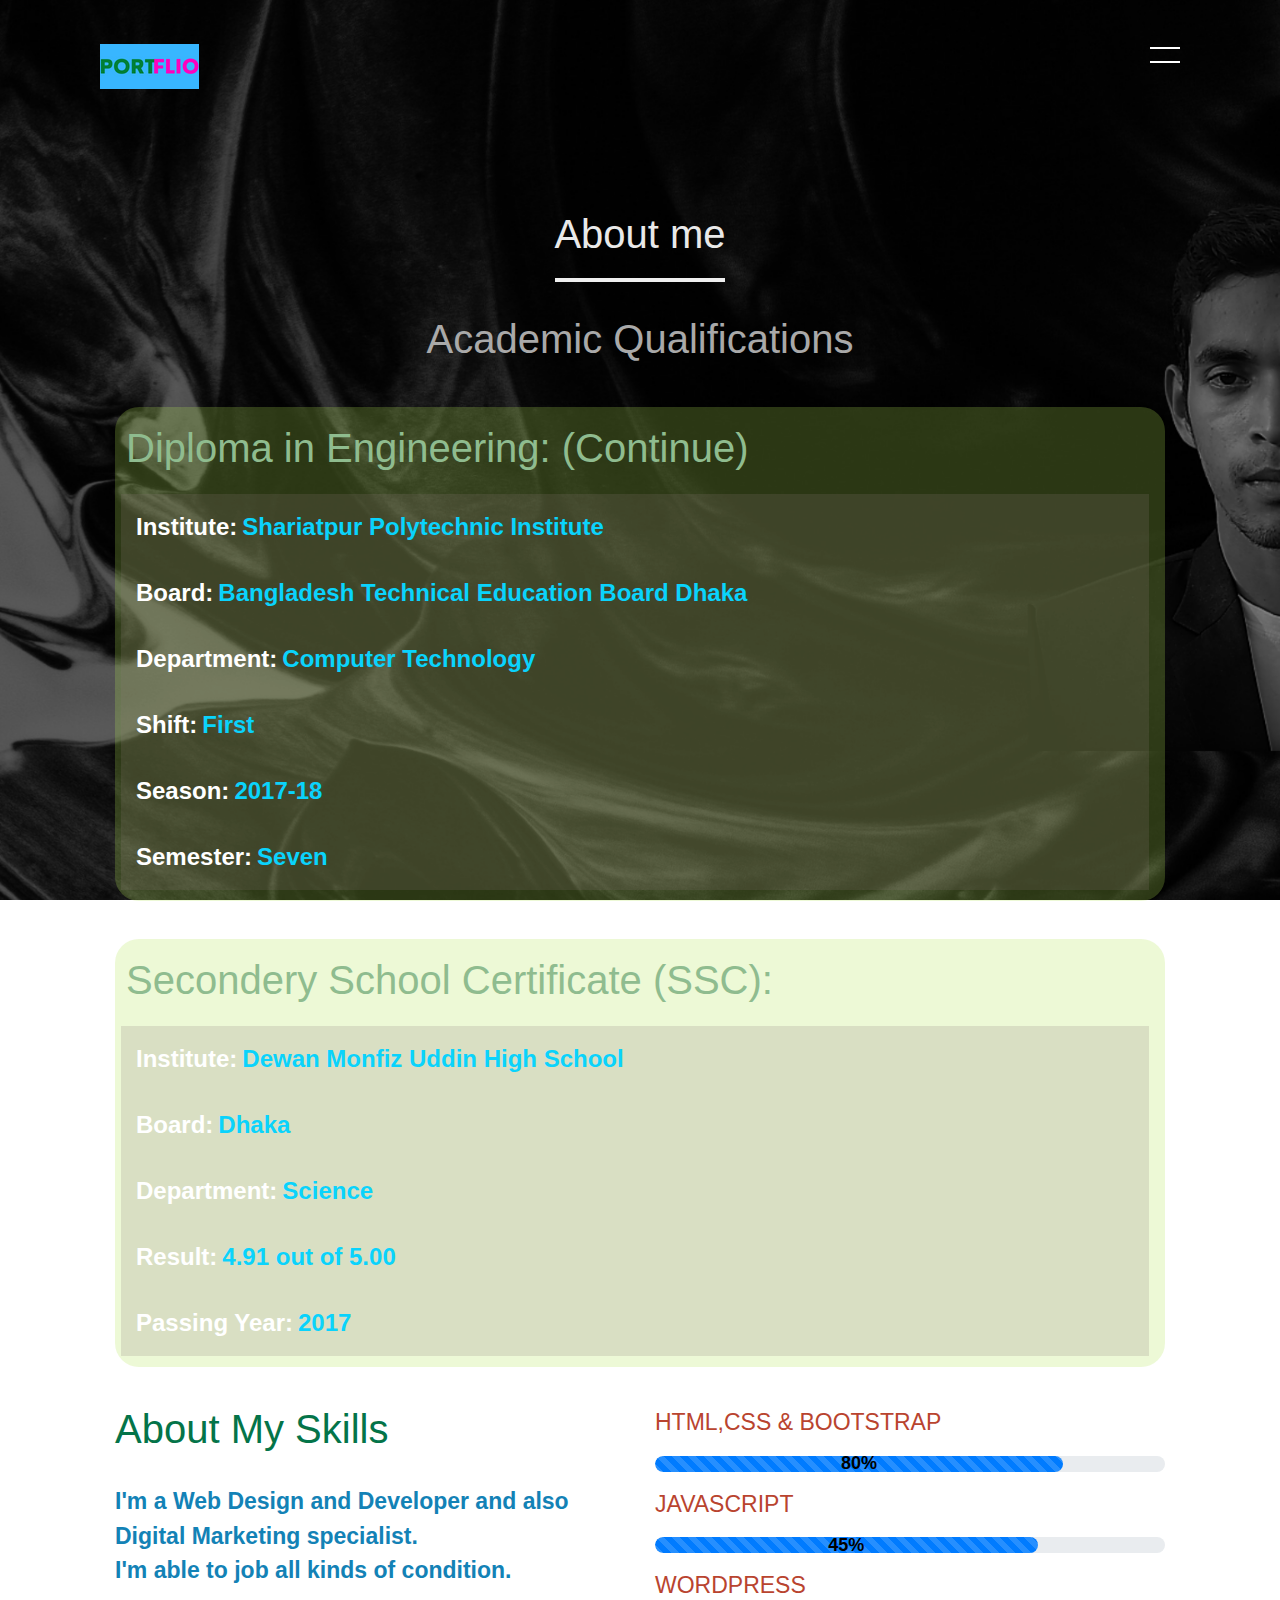
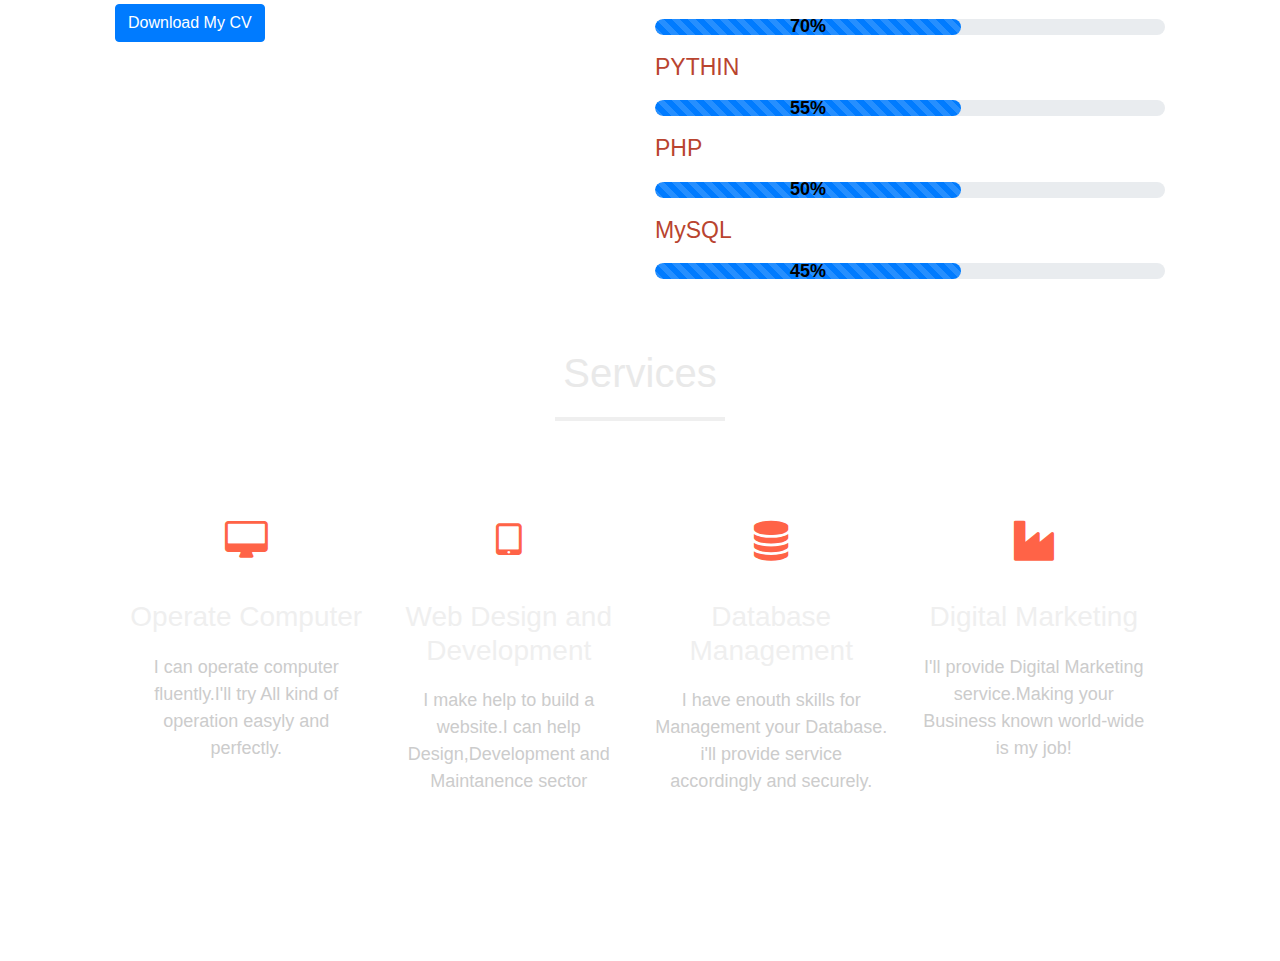
<file: about.html>
<!DOCTYPE html>
<html lang="en">
<head>
    <meta charset="UTF-8">
    <meta name="viewport" content="width=device-width, initial-scale=1.0">
    <title>ibu75.tk</title>
    <link rel="stylesheet" href="https://cdnjs.cloudflare.com/ajax/libs/font-awesome/4.7.0/css/font-awesome.min.css">
    <link rel="stylesheet" href="bootstrap.css">
    <link rel="stylesheet" href="style.css">
</head>
<body>
   <section class="banner" id="sec">
       <header>
          <a href="index.html" class="logo"><img src="img/portfolio (2).png"></a>
          <div id="toggle" onclick="toggle()"></div>
       </header>


       <div id="navm">
        <ul>
          <li><a href="index.html">Home</a></li>
          <li><a href="about.html">About me</a></li>
          <li><a href="#">Portofolio</a></li>
          <li><a href="contact.html">Contact me</a></li>
       
        </ul>
      </div>    
    
      




    <!-- About section start-->
    <div class="container abt">
        
        <div id="about-me">
            <h1>About me </h1>
            <p>Academic Qualifications</p>
            <div class="row cousre "> <p>Diploma in Engineering: (Continue) </p> 
                <div class="row">
                    <div class="row details">
                        <span>Institute: </span> Shariatpur Polytechnic Institute
                    </div>
                    <div class="row details">
                        <span>Board: </span> Bangladesh Technical Education Board Dhaka
                    </div>
                    <div class="row details">
                        <span>Department: </span> Computer Technology 
                    </div>
                    <div class="row details">
                        <span>Shift: </span> First
                    </div>
                    <div class="row details">
                        <span>Season: </span> 2017-18
                    </div>
                    <div class="row details">
                        <span>Semester: </span> Seven
                    </div>
                </div>
            </div>
            <div class="row cousre "> <p> Secondery School Certificate (SSC):</p> 
                <div class="row">
                    <div class="row details">
                        <span>Institute: </span> Dewan Monfiz Uddin High School
                    </div>
                    <div class="row details">
                        <span>Board: </span>  Dhaka
                    </div>
                    <div class="row details">
                        <span>Department: </span> Science
                    </div>
                    <div class="row details">
                        <span>Result: </span> 4.91 out of 5.00
                    </div>
                    <div class="row details">
                        <span>Passing Year: </span> 2017
                    </div>
                </div>
            </div>
            
        </div>


      <div class="row">
          <div class="col-md-6">
              <h1> About My Skills </h1>
              <div class="about-content">
                 <p>I'm a Web Design and Developer and also Digital Marketing specialist.
                  <br>I'm able to job all kinds of condition. </p>
              </div>
               <a href="https://drive.google.com/file/d/1VhxcavL_ugVLO4Xqvw8swsAWhJSESCU8/view?usp=drivesdk" target="_blank"> <button type="button" class="btn btn-primary">Download My CV</button></a>
               </div>
          <div class="col-md-6 skills-bar"> 
              <p>HTML,CSS & BOOTSTRAP</p>
              <div class="progress">
                  <div class="progress-bar progress-bar-striped progress-bar-animated" style="width: 80%;"><span>80%</span></div>
              </div>
              <p>JAVASCRIPT </p>
              <div class="progress">
                  <div class="progress-bar progress-bar-striped progress-bar-animated" style="width: 75%;"><span>45%</span></div>
              </div>
              <p>WORDPRESS</p>
              <div class="progress">
                  <div class="progress-bar progress-bar-striped progress-bar-animated" style="width: 60%;"><span>70%</span></div>
              </div>
              <p>PYTHIN</p>
              <div class="progress">
                  <div class="progress-bar progress-bar-striped progress-bar-animated" style="width: 60%;"><span>55%</span></div>
              </div>
              <p>PHP</p>
              <div class="progress">
                  <div class="progress-bar progress-bar-striped progress-bar-animated" style="width: 60%;"><span>50%</span></div>
              </div>
              <p>MySQL</p>
              <div class="progress">
                  <div class="progress-bar progress-bar-striped progress-bar-animated" style="width: 60%;"><span>45%</span></div>
              </div>
      
          </div>
      </div>
      <!-- Services section start-->
<div id="services">
    <div class="container">
        <h1>Services</h1>
        <div class="row services">
            <div class="col-md-3 text-center">
                <div class="icon">
                    <i class="fa fa-desktop"></i>
                </div>
                <h3>Operate Computer</h3>
                <p> I can operate computer fluently.I'll try All kind of operation easyly and perfectly.</p>
            </div>
            <div class="col-md-3 text-center">
                <div class="icon">
                    <i class="fa fa-tablet"></i>
                </div>
                <h3>Web Design and Development</h3>
                <p> I make help to build a website.I can help Design,Development and Maintanence sector</p>
            </div>
            <div class="col-md-3 text-center">
                <div class="icon">
                    <i class="fa fa-database" aria-hidden="true"></i>
                </div>
                <h3>Database Management</h3>
                <p> I have enouth skills for Management your Database. i'll provide service accordingly and securely.</p>
            </div>
            <div class="col-md-3 text-center">
                <div class="icon">
                    <i class="fa fa-industry" aria-hidden="true"></i>
                </div>
                <h3>Digital Marketing</h3>
                <p> I'll provide Digital Marketing service.Making your Business known world-wide is my job! </p>
            </div>
        </div>
    </div>
</div>
<!-- Services section end-->
      
    </div>


      

    
</section>

       <script>
        function toggle(){
          var sec=document.getElementById('sec');
          var nav=document.getElementById('navigation');
          sec.classList.toggle('active');
          nav.classList.toggle('active');
        }
      </script>
     
     </body>
     </html>
</file>
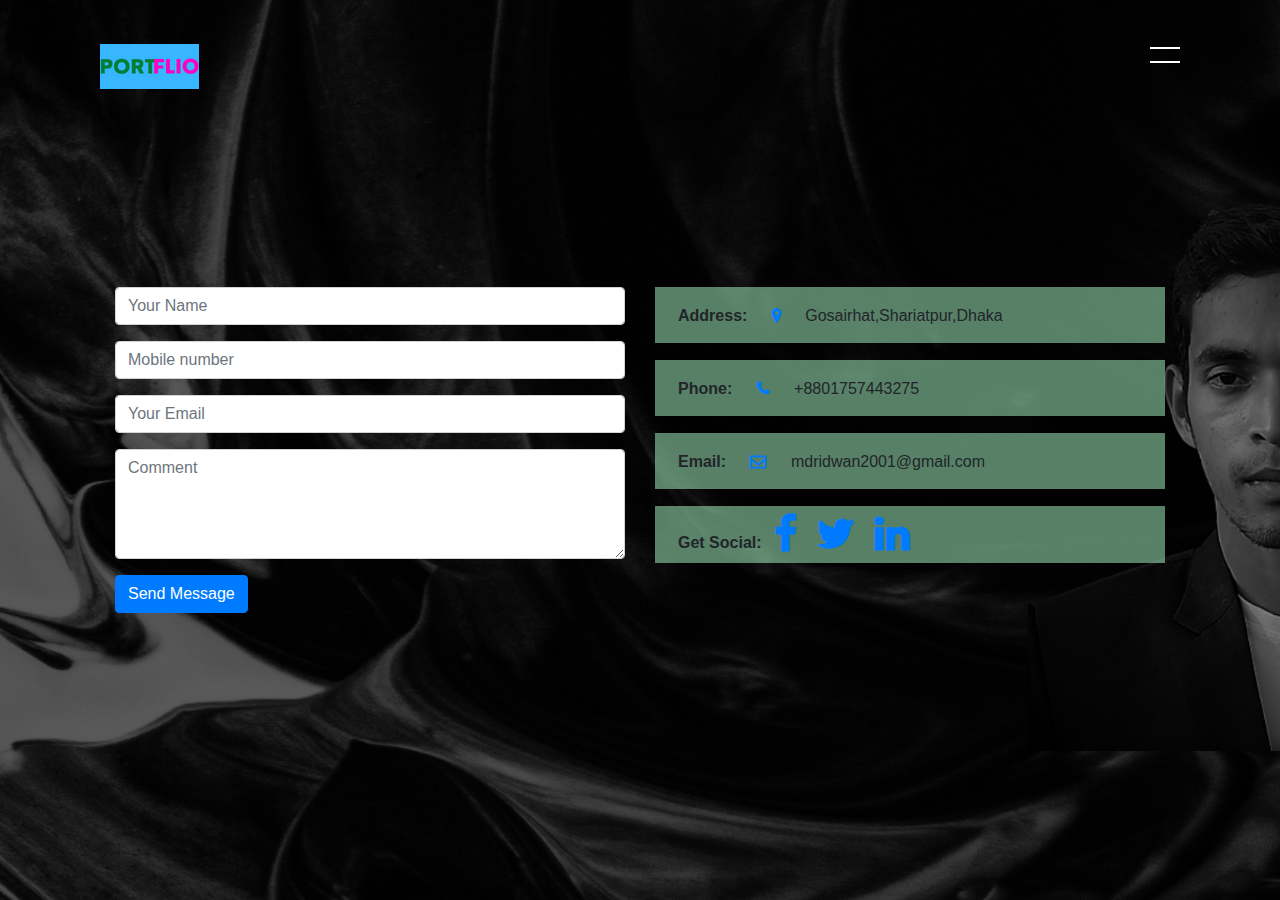
<file: contact.html>
<!DOCTYPE html>
<html lang="en">
<head>
    <meta charset="UTF-8">
    <meta name="viewport" content="width=device-width, initial-scale=1.0">
    <title>ibu75.tk</title>
    <link rel="stylesheet" href="https://cdnjs.cloudflare.com/ajax/libs/font-awesome/4.7.0/css/font-awesome.min.css">
    <link rel="stylesheet" href="bootstrap.css">
    <link rel="stylesheet" href="style.css">
</head>
<body>
   <section class="banner" id="sec">
       <header>
          <a href="index.html" class="logo"><img src="img/portfolio (2).png"></a>
          <div id="toggle" onclick="toggle()"></div>
       </header>
   



<div class="container ">
    
   <div class="row">
        <form class="contact-form form-controler col-md-6">
        <div class="form-group">
          <input type="text" class="form-control" placeholder="Your Name">
        </div>
        <div class="form-group">
          <input type="number" class="form-control" placeholder="Mobile number">
        </div>
        <div class="form-group">
          <input type="email" class="form-control" placeholder="Your Email">
        </div>
        <div class="form-group">
          <textarea class="form-control" rows="4" placeholder="Comment"></textarea>
        </div>
        <button type="submit" class="btn btn-primary">Send Message</button>
      </form>
      
      <div class="contact-info col-md-6">
          
      <div class="follow"><b>Address:</b> <i class="fa fa-map-marker"></i> Gosairhat,Shariatpur,Dhaka</div>
      <div class="follow"><b>Phone:</b> <i class="fa fa-phone"></i> +8801757443275</div>
      <div class="follow"><b>Email:</b> <i class="fa fa-envelope-o"></i> mdridwan2001@gmail.com</div>
      <div class="follow contact-icon"><label><b>Get Social:</b></label>
        <a href="#"><i class="fa fa-facebook"></i></a>
        <a href="#"><i class="fa fa-twitter"></i></a>
        <a href="#"><i class="fa fa-linkedin"></i></a>
      </div>
      </div>
   </div>


</div>







       
       <div id="navm">
        <ul>
          <li><a href="index.html">Home</a></li>
          <li><a href="about.html">About me</a></li>
          <li><a href="#">Portofolio</a></li>
          <li><a href="contact.html">Contact me</a></li>
       
        </ul>
      </div>    
<!-- main content start here-->
      


</section>

<!-- script section start -->
       <script>
        function toggle(){
          var sec=document.getElementById('sec');
          var nav=document.getElementById('navigation');
          sec.classList.toggle('active');
          nav.classList.toggle('active');
        }
      </script>
     
     </body>
     </html>
</file>
<file: style.css>
*{
    margin: 0;
    padding: 0;
    box-sizing:border-box ;
}
header{
    position: absolute;
    top: 0;
    left: 0;
    width: 100%;
    display: flex; 
    justify-content: space-between;
    padding: 40px 100px;
    z-index: 10000;
    transition: 0.5s;
}
header>.logo{
    position: relative;
    font-weight: 700;
    color:#7217d6;
    text-decoration: none;
    font-size: 2em;
    text-transform: uppercase;
    letter-spacing: 2px;
    transition: 0.6s;
    
}
header>#toggle{
    position: relative;
    width: 30px;
    height: 30px;
    cursor: pointer;
    }
    header>#toggle:before{
        content: '';
        position: absolute;
        top: 7px;
        width: 100%;
        height: 2px;
        background: #fff;
    }
    header>#toggle:after{
        content: '';
        position: absolute;
        bottom: 7px;
        width: 100%;
        height: 2px;
        background: #fff;
    }
    .banner.active header #toggle:before{
        top: 50%;
        left: 50%;
        transform: translate(-50%,-50%) rotate(45deg);
    }
    .banner.active header #toggle:after{
        top: 50%;
        left: 50%;
        transform: translate(-50%,-50%) rotate(-45deg);
    }



/*.menubar{
    position: absolute;
    display: flex;
    flex-direction: ;
    right: 50px;
}*/
.banner{
    position: relative;
    width: 100%;
    min-height: 100vh;
    padding:100px;
   /* background-color: rgb(34, 16, 82);*/
   background:url(img/Untitled\ design\ \(1\).png);
   background-attachment: fixed;
    background-size:cover;
    background-repeat: no-repeat;
    display: flex;
    align-items: center;
    transition: 0.5s;
    z-index: 2;
}
.banner.active{
    transform:translate(-280px);
}
#navigation{
    position: fixed;
    top:0px;
    right: -150px;
    width: 300px;
    height: 100vh;
    background: #40c3ff;
    z-index: 1;
    display:grid;
    place-items: center;
    transition: 0.5s;
}
#navigation.active{
    right: 0;
}
#navigation ul{
    position: relative;
    display: flex;
    flex-direction: column;
}
#navigation ul li{
    list-style-type: none;
}
#navigation ul li a{
    color: #fff;
    text-decoration: none;
    display: inline-block;
    font-size: 2em;
    font-weight: 600;
    text-transform: uppercase;
}
.content{
    max-width: 600px;
    position: fixed;

}
.content>h2{
    color: #fff;
    font-size: 2.5em;
}
.content>h2>span{
    
    font-size: 1.5em;
    color: transparent;
    -webkit-text-stroke:3px rgb(51, 31, 228);
    background-image: url(back.png);
    -webkit-background-clip: text;
    background-position: 0 0;
    animation: back 20s linear infinite;


}
@keyframes back{
    100%{
        background-position: 2000px 0;
    }

}



.content p{
    font-size: 1.2em;
    color: red;
}
.content a{
    position: relative;
    display: inline-block;
    margin-top: 20px;
    padding:10px 10px;
    text-decoration: none;
    font-size: 1.2em;
    font-weight: 500;
    color:#fff;
	text-decoration:none;
	background:#200953;
	padding:10px 20px;
    transition:0.3s all ease;
    border-radius: 10px;
}
.content a:hover{
    background: blue;
    color:wheat;
}


.text-3{
    font-size: 40px;
    margin: 5px 0;
    color: rgb(64, 161, 167);
    font-weight: 600;
}
.text-3 span{
    color: crimson;
    font-weight: 500;
}




.sci{
    position: absolute;
    display: flex;
    flex-direction: column;
    right: 50px;
}
.sci li{
    list-style: none;
}
.sci li a{
    position: relative;
    display: grid;
    place-items: center;
    width: 50px;
    height: 50px;
    text-decoration: none;
    margin: 10px 0 0;
    border: 1px solid #ddd;
}
.sci li a:hover{
    background:rgb(32, 15, 15);
    transition: .5s;
}
.sci li a img{
    height: 35px;
    width: 35px;
    border-radius: 50%;
}


/*about section*/

.abt{
    margin-top: 110px;
}

#about-me h1{
    text-align: center;
    color: rgb(233, 233, 233) !important;
    padding-bottom: 14px;
}
#about-me h1::after{
    content: '';
    background:#efefef;
    display: block;
    height: 4px;
    width: 170px;
    margin:20px auto 5px;
}

#about-me p{
    font-size: 40px;
    color: darkgrey;
    text-align: center;
}
#about-me .row p{
    color: darkseagreen;
}
#about-me .row{
    width: 100%;
  
}
#about-me .cousre {
    background: #b5e5553d;
    border-radius: 24px;
    margin: 38px 0px;
    padding: 11px;
}
#about-me .cousre .details {
    margin-left: 10px;
    padding: 15px;
    color: #0ad3fc;
    font-weight: 600;
    width: 100%;
    font-size: 24px;
    background: #8b7a7a33;
}
#about-me .cousre .details span{
    color: white;
    margin-right: 5px;
}








.col-md-6 h1{
    color: rgb(4, 116, 73);
}
.about-content p{
    color: #1382b6;
    font-size: 23px;
    font-weight: 600;
}

.about-content{
padding-top: 23px;

}
.skills-bar{
    margin-bottom: 5px;
    font-weight: 600;
}
.skills-bar p{
    color: rgb(185, 68, 47);
    font-weight: 400;
    font-size: 23px;
}
.skills-bar span{
    color: black;
    font-size: 18px;
    font-weight: 900;

}
.progress-bar{
    border-radius: 16px;
}
.progress{
    border-radius: 16px !important;
    margin-bottom: 15px;
}




#navm{
    position: fixed;
    top:0px;
    right: -300px;
    width: 300px;
    height: 100vh;
    background: #40c3ff;
    z-index: 1;
    display:grid;
    place-items: center;
    transition: 0.5s;
}
#navm.active{
    right: 0;
}
#navm ul{
    position: relative;
    display: flex;
    flex-direction: column;
}
#navm ul li{
    list-style-type: none;
}
#navm ul li a{
    color: #fff;
    text-decoration: none;
    display: inline-block;
    font-size: 2em;
    font-weight: 600;
    text-transform: uppercase;
}

/* contact page styling*/

.form-controler{
    width: 350px;
}
.follow{
    background: #a5f1c287;
    padding: 0px 23px;
    /* margin: 18px; */
    margin-bottom: 17px;
}
.contact-info .fa{
margin:20px;
color:#007bff;
font-weight: bold;
}
.contact-info .contact-icon .fa{
    margin: 8px;
    font-size: 40px;
}



/*service section start*/

#services{
   
    color: #efefef !important;
    background-attachment: fixed;
    padding-top: 50px;
    padding-bottom: 50px;
}
#services h1{
    text-align: center;
    color: rgb(233, 233, 233) !important;
    padding-bottom: 14px;
}
#services h1::after{
    content: '';
    background:#efefef;
    display: block;
    height: 4px;
    width: 170px;
    margin:20px auto 5px;
}
.services{
    margin-top: 40px;
}
.icon{
    font-size: 40px;
    margin:20px auto;
    padding:10px;
    height: 80px;
    width: 80px;
    border:1px solid #fff;
    border-radius: 50%;
    color: tomato;

}


.col-md-3 p{
    font-size: 18px;
    margin-top: 20px;
    color: #ccc;
}
.services .col-md-3:hover{
    background:rgb(102, 207, 248);
    cursor: pointer;
    transition: 0.7s;
    color: black;
    border-radius: 10px;

}
.services .col-md-3:hover p{
    color: rgb(70, 14, 14);
    font-weight: 600;
}
/*responsive area*/

@media(max-width:767px){
    header{
        padding: 29px 24px;
    }
    .banner{
        padding: 100px 50px 150px;

    }
    .banner h2{
        font-size: 1.8em;;
    }
    .banner.contentp,
    .banner.contenta{
        font-size: 1em;
    }
    .content a{
        padding: 7PX 7PX;
    }
    .sci{
        position: absolute;
        bottom: 20px;
        right: initial;
        flex-direction: row;
    }
    .sci li a{
        margin: initial;
        margin-right: 10px; 
    }
    .col-md-6 {
        margin-bottom: 30px;
    }
    .contact-info .fa{
        margin: 10px;
    }
    .contact-info .contact-icon .fa {
        margin: 8px;
        font-size: 18px;
    }
}
</file>
